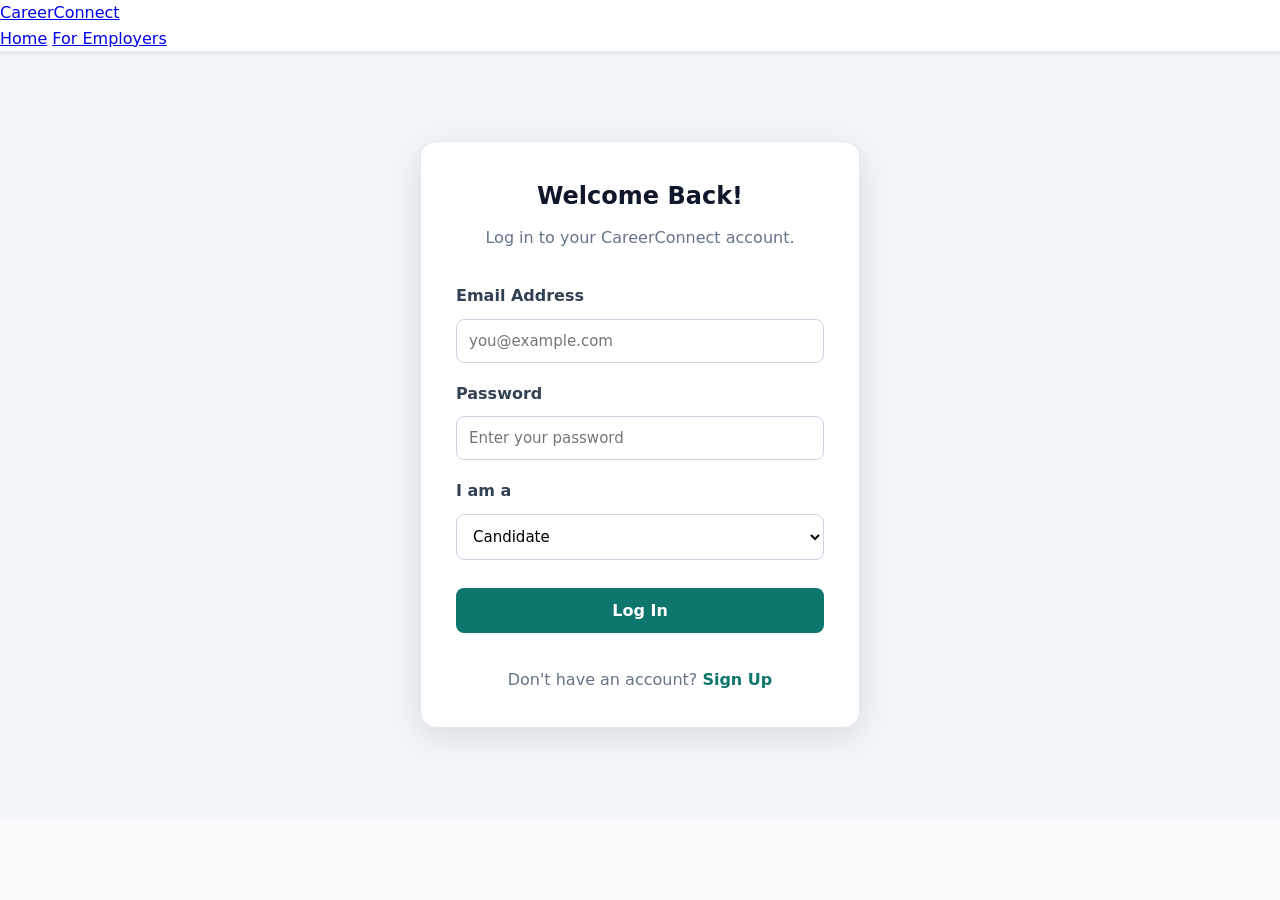
<file: candidate.html>
```html
<!DOCTYPE html>
<html lang="en">
<head>
    <meta charset="UTF-8">
    <meta name="viewport" content="width=device-width, initial-scale=1.0">
    <title>Candidate Dashboard | CareerConnect</title>
    <link rel="stylesheet" href="style.css">
    <script src="auth-guard.js"></script>
    <script>
     if (!requireCareerConnectLogin("candidate")) {
        document.documentElement.style.display = "none";
     }
    </script>
    <script src="candidate.js" defer></script>
</head>
<body>

    <nav class="navbar">
        <a href="index.html" class="logo">CareerConnect</a>
        <div>
            <a href="index.html">Home</a>
            <a href="employer.html">For Employers</a>
        </div>
    </nav>

    <main class="dashboard-container">
        <h1>Candidate Dashboard</h1>
        <p>Welcome! Track your job applications below.</p>

        <section class="dashboard-card">
            <h2>My Applications</h2>
            <p id="application-count">Loading applications...</p>

            <div id="application-list"></div>
        </section>

        <p>
            <a href="index.html">← Browse More Jobs</a>
        </p>
    </main>

    <footer>
        <p>&copy; 2026 CareerConnect. All rights reserved.</p>
    </footer>

</body>
</html>
</file>
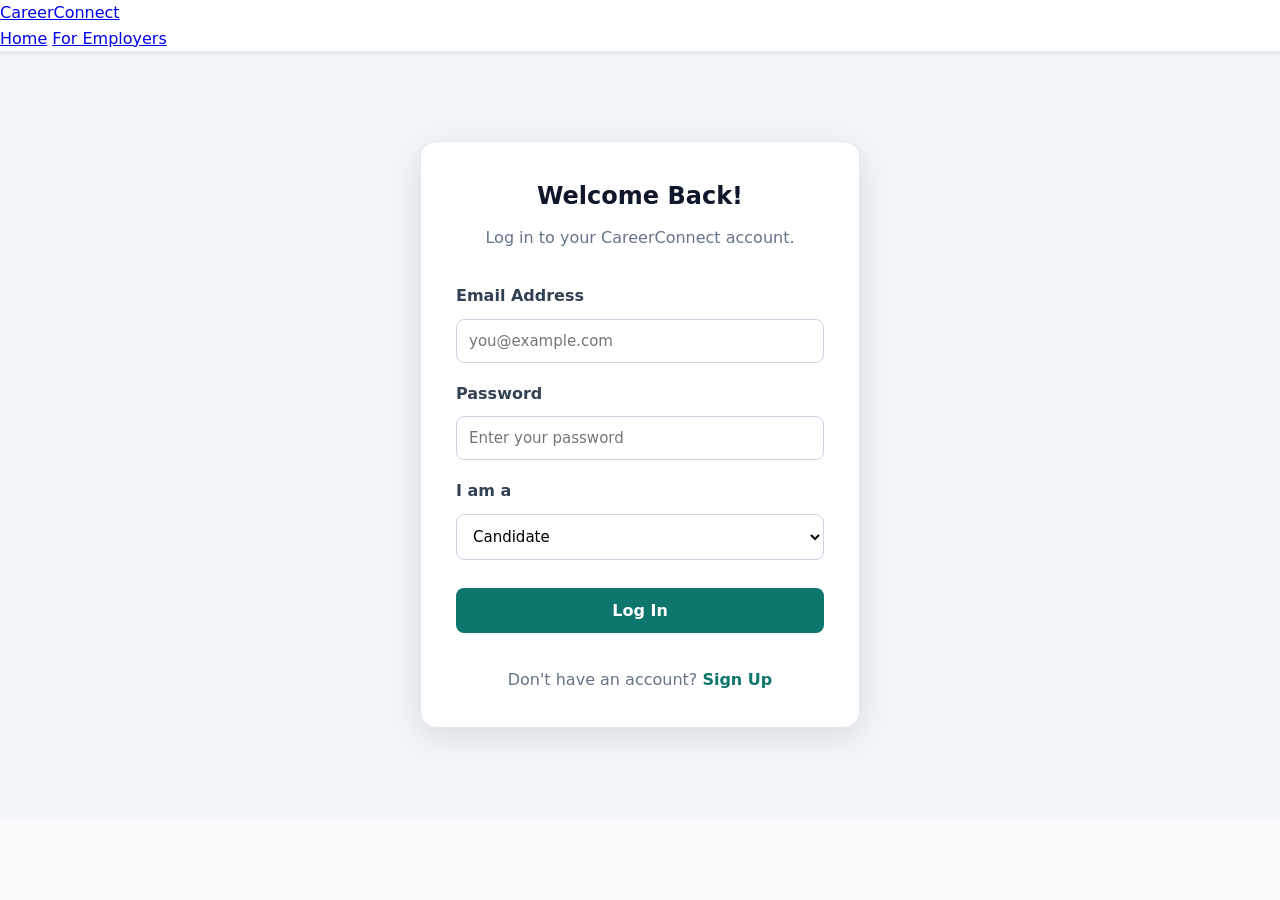
<file: employer.html>
<!DOCTYPE html>
<html lang="en">
<head>
    <meta charset="UTF-8">
    <meta name="viewport" content="width=device-width, initial-scale=1.0">
    <title>Employer Dashboard | CareerConnect</title>
    <link rel="stylesheet" href="style.css">
    <script src="auth-guard.js"></script>
    <script>
      if (!requireCareerConnectLogin("employer")) {
        document.documentElement.style.display = "none";
      }
 </script>
    <script src="employer.js" defer></script>
</head>
<body>
    <header class="navbar">
        <h2>CareerConnect</h2>
        <nav>
            <a href="index.html">Home</a>
            <a href="index.html#jobs">Find Jobs</a>
            <a href="employer.html">Employer Dashboard</a>
        </nav>
    </header>

    <main class="dashboard-container">
        <h1>Employer Dashboard</h1>
        <p>Create a job listing and make it visible on CareerConnect.</p>

        <section class="dashboard-card">
            <h2>Post a New Job</h2>

            <form id="job-form" class="job-form">
                <label for="title">Job title</label>
                <input id="title" name="title" type="text"
                       placeholder="e.g. Web Developer Intern"
                       required maxlength="100">

                <label for="company">Company name</label>
                <input id="company" name="company" type="text"
                       placeholder="e.g. BrightTech"
                       required maxlength="100">

                <label for="location">Location</label>
                <input id="location" name="location" type="text"
                       placeholder="e.g. Pune or Remote"
                       required maxlength="100">

                <label for="type">Job type</label>
                <select id="type" name="type" required>
                    <option value="">Select job type</option>
                    <option value="Full-time">Full-time</option>
                    <option value="Part-time">Part-time</option>
                    <option value="Internship">Internship</option>
                    <option value="Remote">Remote</option>
                </select>

                <label for="description">Job description</label>
                <textarea id="description" name="description"
                          rows="5" required maxlength="3000"
                          placeholder="Describe the role and responsibilities"></textarea>

                <button type="submit">Publish Job</button>
                <p id="form-message" role="status"></p>
            </form>
        </section>

        <section class="dashboard-card">
            <h2>Jobs You Posted</h2>
            <div id="posted-jobs"></div>
        </section>
    </main>

    <footer>
        <p>&copy; 2026 CareerConnect | CodSoft Project</p>
    </footer>
</body>
</html>
</file>
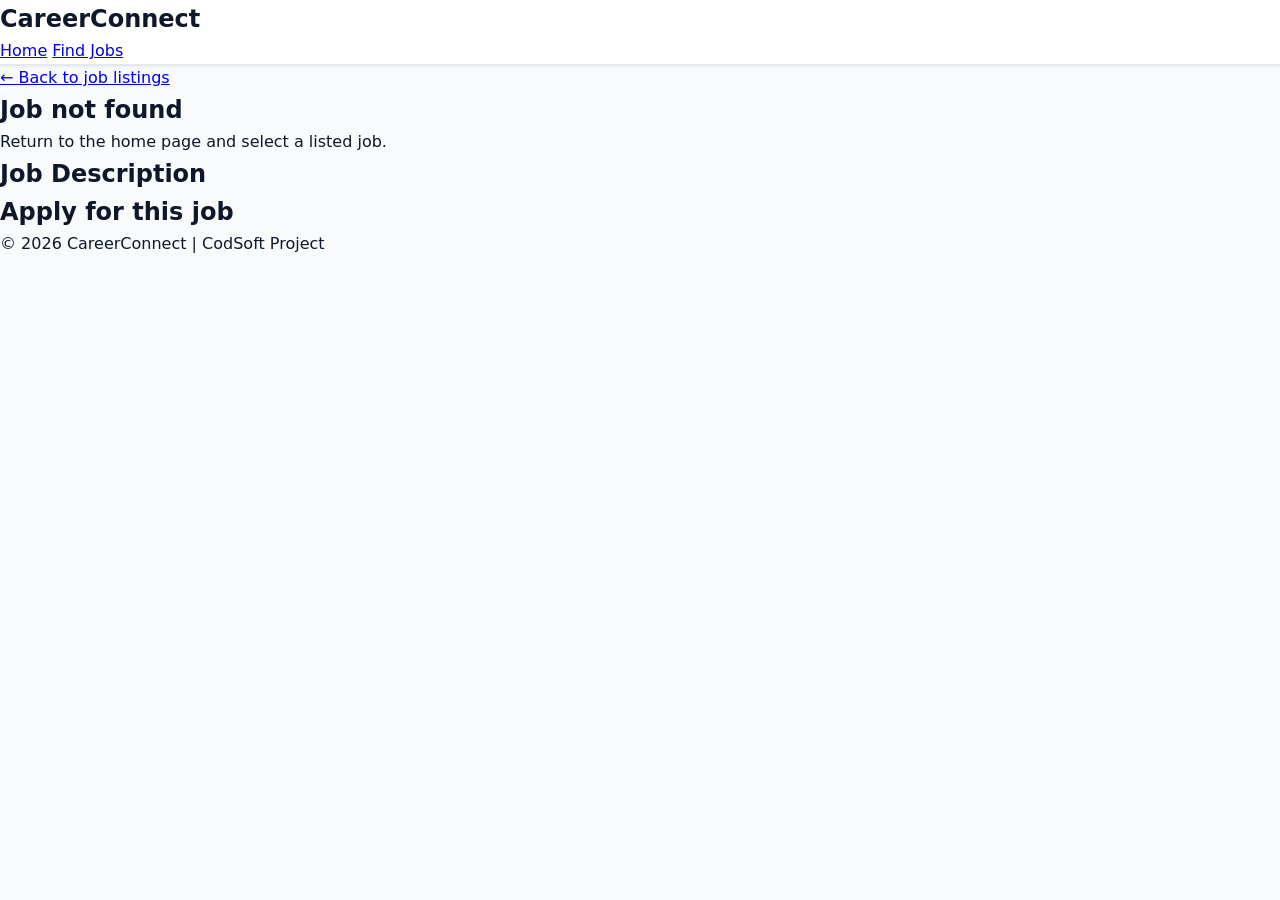
<file: job-details.html>
<!DOCTYPE html>
<html lang="en">
<head>
    <meta charset="UTF-8">
    <meta name="viewport" content="width=device-width, initial-scale=1.0">
    <title>Job Details | CareerConnect</title>
    <link rel="stylesheet" href="style.css">
    <script src="job-details.js" defer></script>
</head>
<body>
    <header class="navbar">
        <h2>CareerConnect</h2>
        <nav>
            <a href="index.html">Home</a>
            <a href="index.html#jobs">Find Jobs</a>
        </nav>
    </header>

    <main class="details-container">
        <a href="index.html#jobs">← Back to job listings</a>

        <section id="job-details" class="job-details">
            <h1 id="job-title">Loading job...</h1>
            <p id="job-company"></p>
            <p id="job-location"></p>
            <p id="job-type"></p>

            <h2>Job Description</h2>
            <p id="job-description"></p>

            <h2>Apply for this job</h2>
            <form id="application-form" class="application-form">
                <label for="candidate-name">Full name</label>
                <input id="candidate-name" name="name" type="text"
                       required maxlength="100">

                <label for="candidate-email">Email address</label>
                <input id="candidate-email" name="email" type="email"
                       required>

                <label for="candidate-resume">Resume (PDF, DOC or DOCX)</label>
                <input id="candidate-resume" name="resume" type="file"
                       accept=".pdf,.doc,.docx" required>

                <button type="submit">Submit Application</button>
                <p id="application-message" role="status"></p>
            </form>
        </section>
    </main>

    <footer>
        <p>&copy; 2026 CareerConnect | CodSoft Project</p>
    </footer>
</body>
</html>
</file>
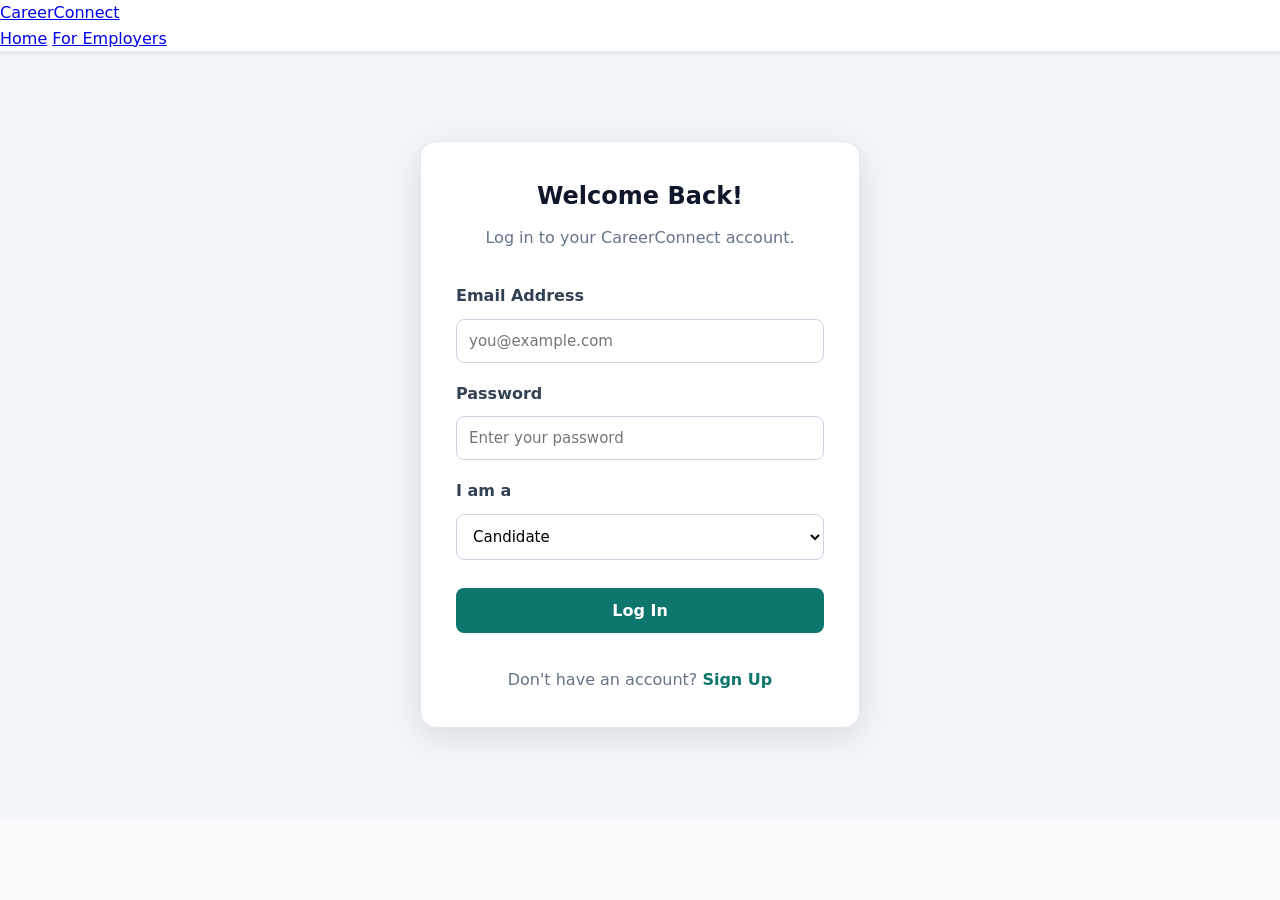
<file: login.html>
<!DOCTYPE html>
<html lang="en">
<head>
    <meta charset="UTF-8">
    <meta name="viewport" content="width=device-width, initial-scale=1.0">
    <title>Login | CareerConnect</title>
    <link rel="stylesheet" href="style.css">
    <link rel="stylesheet" href="auth.css">
    <script src="login.js" defer></script>
</head>
<body>
    <nav class="navbar">
        <a href="index.html" class="logo">CareerConnect</a>
        <div>
            <a href="index.html">Home</a>
            <a href="employer.html">For Employers</a>
        </div>
    </nav>

    <main class="auth-container">
        <section class="auth-card">
            <h1>Welcome Back!</h1>
            <p>Log in to your CareerConnect account.</p>

            <form id="login-form">
                <label for="login-email">Email Address</label>
                <input type="email" id="login-email" required
                       placeholder="you@example.com">

                <label for="login-password">Password</label>
                <input type="password" id="login-password" required
                       placeholder="Enter your password">

                <label for="login-role">I am a</label>
                <select id="login-role" required>
                    <option value="candidate">Candidate</option>
                    <option value="employer">Employer</option>
                </select>

                <button type="submit" class="auth-button">Log In</button>
                <p id="login-message" role="status"></p>
            </form>

            <p class="auth-switch">
                Don't have an account?
                <a href="signup.html">Sign Up</a>
            </p>
        </section>
    </main>
</body>
</html>
</file>
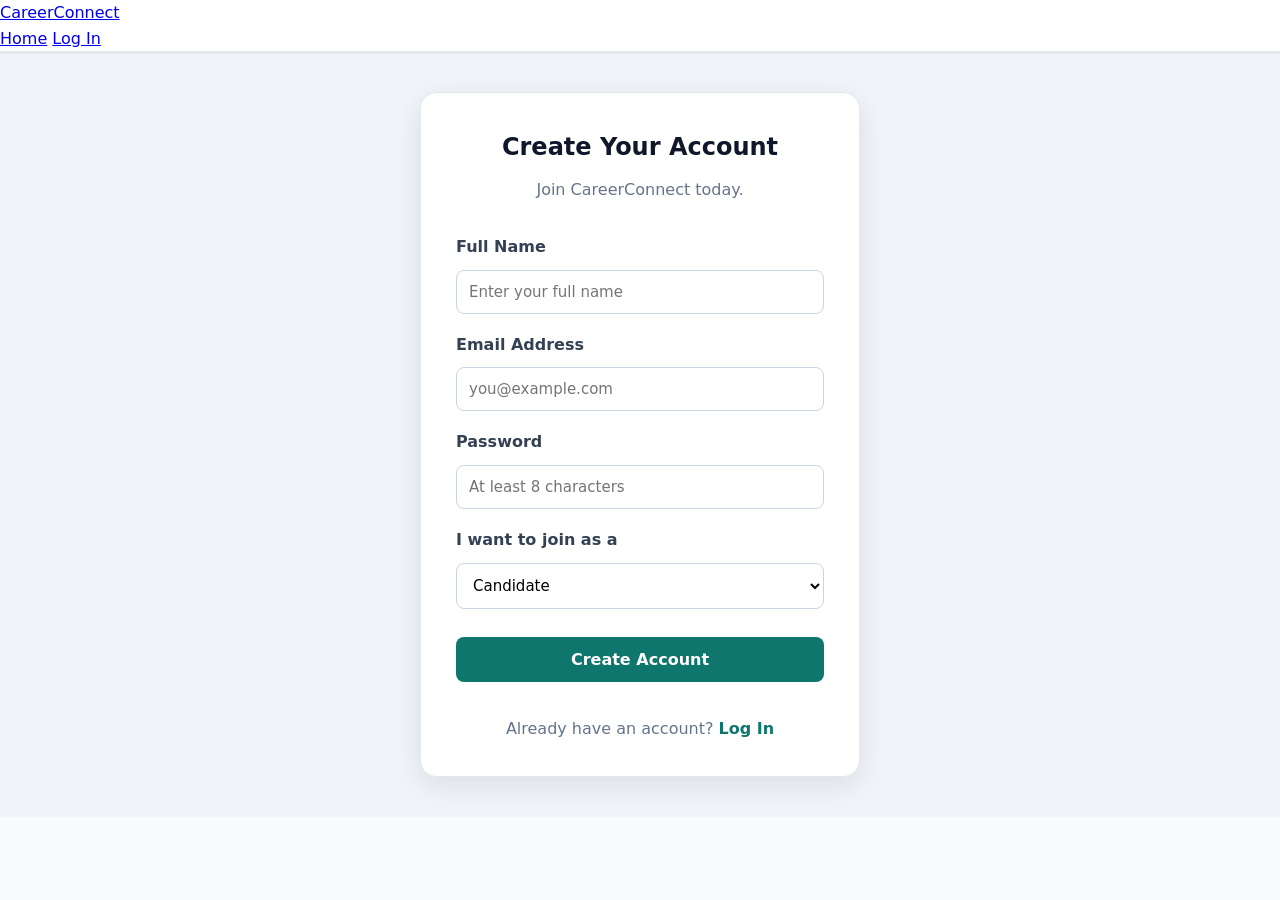
<file: signup.html>
<!DOCTYPE html>
<html lang="en">
<head>
    <meta charset="UTF-8">
    <meta name="viewport" content="width=device-width, initial-scale=1.0">
    <title>Sign Up | CareerConnect</title>
    <link rel="stylesheet" href="style.css">
    <link rel="stylesheet" href="auth.css">
    <script src="signup.js" defer></script>
</head>
<body>
    <nav class="navbar">
        <a href="index.html" class="logo">CareerConnect</a>
        <div>
            <a href="index.html">Home</a>
            <a href="login.html">Log In</a>
        </div>
    </nav>

    <main class="auth-container">
        <section class="auth-card">
            <h1>Create Your Account</h1>
            <p>Join CareerConnect today.</p>

            <form id="signup-form">
                <label for="signup-name">Full Name</label>
                <input type="text" id="signup-name"
                       placeholder="Enter your full name" required>

                <label for="signup-email">Email Address</label>
                <input type="email" id="signup-email"
                       placeholder="you@example.com" required>

                <label for="signup-password">Password</label>
                <input type="password" id="signup-password"
                       minlength="8" placeholder="At least 8 characters"
                       required>

                <label for="signup-role">I want to join as a</label>
                <select id="signup-role" required>
                    <option value="candidate">Candidate</option>
                    <option value="employer">Employer</option>
                </select>

                <button type="submit" class="auth-button">
                    Create Account
                </button>
                <p id="signup-message" role="status"></p>
            </form>

            <p class="auth-switch">
                Already have an account?
                <a href="login.html">Log In</a>
            </p>
        </section>
    </main>
</body>
</html>
</file>
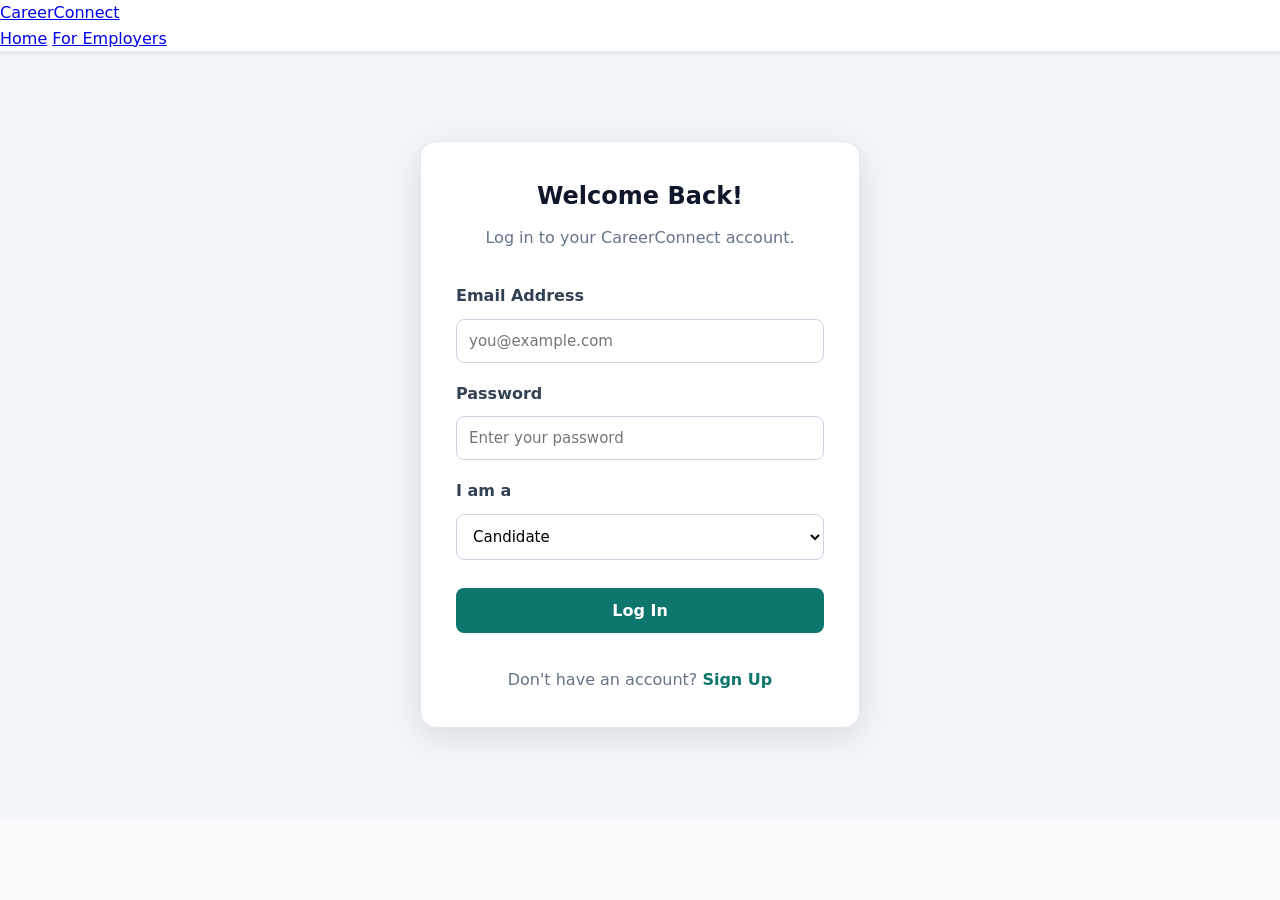
<file: job-board/candidate.html>
```html
<!DOCTYPE html>
<html lang="en">
<head>
    <meta charset="UTF-8">
    <meta name="viewport" content="width=device-width, initial-scale=1.0">
    <title>Candidate Dashboard | CareerConnect</title>
    <link rel="stylesheet" href="style.css">
    <script src="auth-guard.js"></script>
    <script>
     if (!requireCareerConnectLogin("candidate")) {
        document.documentElement.style.display = "none";
     }
    </script>
    <script src="candidate.js" defer></script>
</head>
<body>

    <nav class="navbar">
        <a href="index.html" class="logo">CareerConnect</a>
        <div>
            <a href="index.html">Home</a>
            <a href="employer.html">For Employers</a>
        </div>
    </nav>

    <main class="dashboard-container">
        <h1>Candidate Dashboard</h1>
        <p>Welcome! Track your job applications below.</p>

        <section class="dashboard-card">
            <h2>My Applications</h2>
            <p id="application-count">Loading applications...</p>

            <div id="application-list"></div>
        </section>

        <p>
            <a href="index.html">← Browse More Jobs</a>
        </p>
    </main>

    <footer>
        <p>&copy; 2026 CareerConnect. All rights reserved.</p>
    </footer>

</body>
</html>
</file>
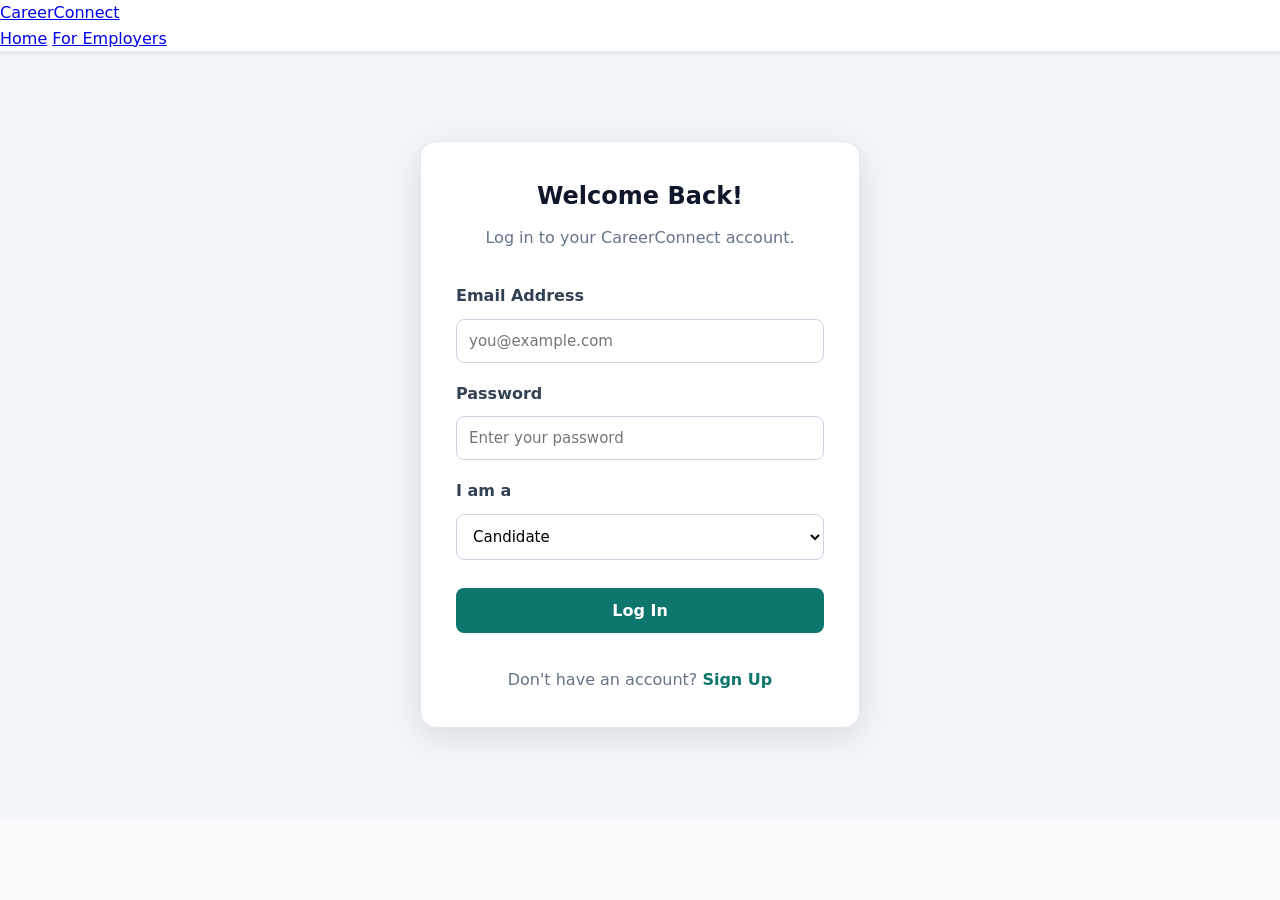
<file: job-board/employer.html>
<!DOCTYPE html>
<html lang="en">
<head>
    <meta charset="UTF-8">
    <meta name="viewport" content="width=device-width, initial-scale=1.0">
    <title>Employer Dashboard | CareerConnect</title>
    <link rel="stylesheet" href="style.css">
    <script src="auth-guard.js"></script>
    <script>
      if (!requireCareerConnectLogin("employer")) {
        document.documentElement.style.display = "none";
      }
 </script>
    <script src="employer.js" defer></script>
</head>
<body>
    <header class="navbar">
        <h2>CareerConnect</h2>
        <nav>
            <a href="index.html">Home</a>
            <a href="index.html#jobs">Find Jobs</a>
            <a href="employer.html">Employer Dashboard</a>
        </nav>
    </header>

    <main class="dashboard-container">
        <h1>Employer Dashboard</h1>
        <p>Create a job listing and make it visible on CareerConnect.</p>

        <section class="dashboard-card">
            <h2>Post a New Job</h2>

            <form id="job-form" class="job-form">
                <label for="title">Job title</label>
                <input id="title" name="title" type="text"
                       placeholder="e.g. Web Developer Intern"
                       required maxlength="100">

                <label for="company">Company name</label>
                <input id="company" name="company" type="text"
                       placeholder="e.g. BrightTech"
                       required maxlength="100">

                <label for="location">Location</label>
                <input id="location" name="location" type="text"
                       placeholder="e.g. Pune or Remote"
                       required maxlength="100">

                <label for="type">Job type</label>
                <select id="type" name="type" required>
                    <option value="">Select job type</option>
                    <option value="Full-time">Full-time</option>
                    <option value="Part-time">Part-time</option>
                    <option value="Internship">Internship</option>
                    <option value="Remote">Remote</option>
                </select>

                <label for="description">Job description</label>
                <textarea id="description" name="description"
                          rows="5" required maxlength="3000"
                          placeholder="Describe the role and responsibilities"></textarea>

                <button type="submit">Publish Job</button>
                <p id="form-message" role="status"></p>
            </form>
        </section>

        <section class="dashboard-card">
            <h2>Jobs You Posted</h2>
            <div id="posted-jobs"></div>
        </section>
    </main>

    <footer>
        <p>&copy; 2026 CareerConnect | CodSoft Project</p>
    </footer>
</body>
</html>
</file>
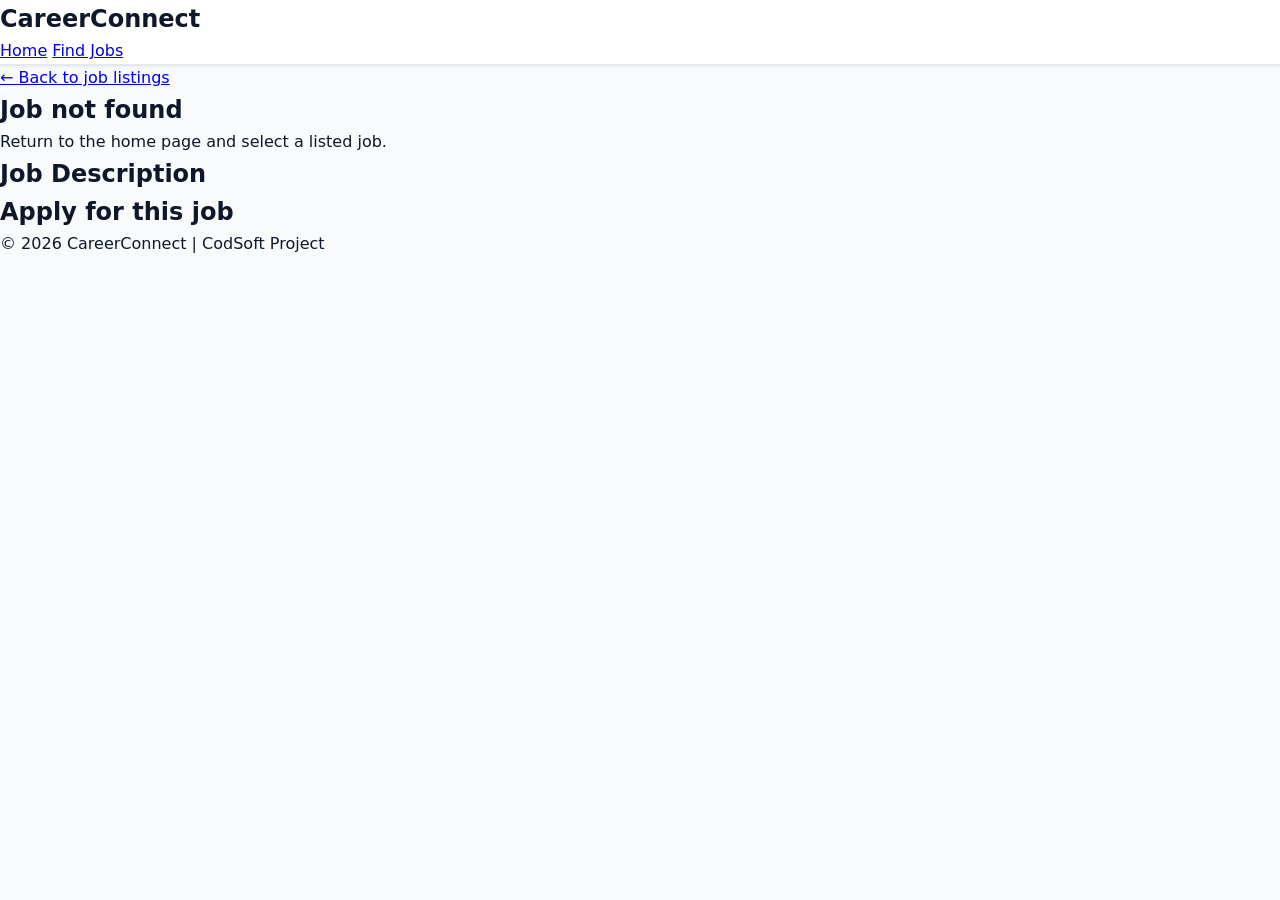
<file: job-board/job-details.html>
<!DOCTYPE html>
<html lang="en">
<head>
    <meta charset="UTF-8">
    <meta name="viewport" content="width=device-width, initial-scale=1.0">
    <title>Job Details | CareerConnect</title>
    <link rel="stylesheet" href="style.css">
    <script src="job-details.js" defer></script>
</head>
<body>
    <header class="navbar">
        <h2>CareerConnect</h2>
        <nav>
            <a href="index.html">Home</a>
            <a href="index.html#jobs">Find Jobs</a>
        </nav>
    </header>

    <main class="details-container">
        <a href="index.html#jobs">← Back to job listings</a>

        <section id="job-details" class="job-details">
            <h1 id="job-title">Loading job...</h1>
            <p id="job-company"></p>
            <p id="job-location"></p>
            <p id="job-type"></p>

            <h2>Job Description</h2>
            <p id="job-description"></p>

            <h2>Apply for this job</h2>
            <form id="application-form" class="application-form">
                <label for="candidate-name">Full name</label>
                <input id="candidate-name" name="name" type="text"
                       required maxlength="100">

                <label for="candidate-email">Email address</label>
                <input id="candidate-email" name="email" type="email"
                       required>

                <label for="candidate-resume">Resume (PDF, DOC or DOCX)</label>
                <input id="candidate-resume" name="resume" type="file"
                       accept=".pdf,.doc,.docx" required>

                <button type="submit">Submit Application</button>
                <p id="application-message" role="status"></p>
            </form>
        </section>
    </main>

    <footer>
        <p>&copy; 2026 CareerConnect | CodSoft Project</p>
    </footer>
</body>
</html>
</file>
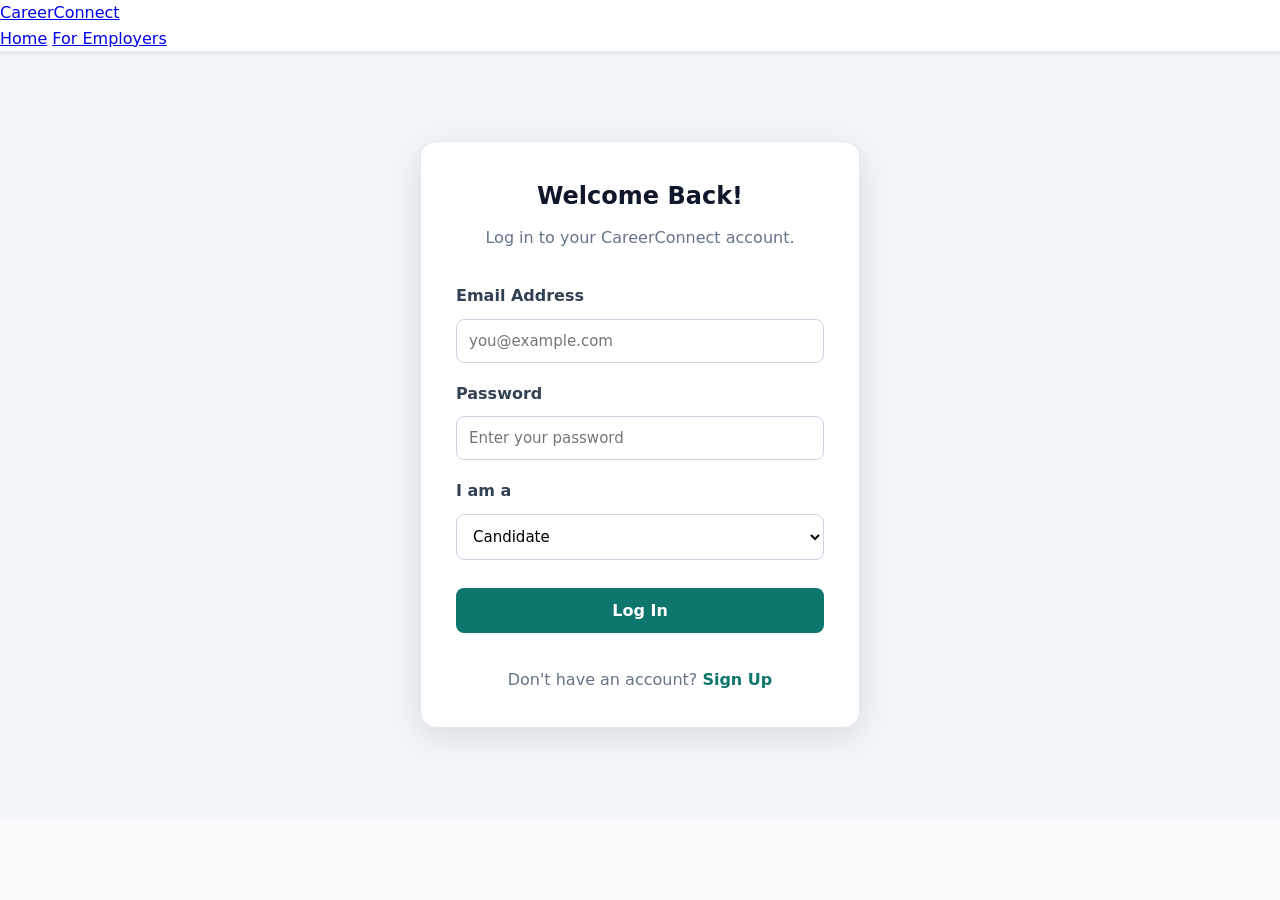
<file: job-board/login.html>
<!DOCTYPE html>
<html lang="en">
<head>
    <meta charset="UTF-8">
    <meta name="viewport" content="width=device-width, initial-scale=1.0">
    <title>Login | CareerConnect</title>
    <link rel="stylesheet" href="style.css">
    <link rel="stylesheet" href="auth.css">
    <script src="login.js" defer></script>
</head>
<body>
    <nav class="navbar">
        <a href="index.html" class="logo">CareerConnect</a>
        <div>
            <a href="index.html">Home</a>
            <a href="employer.html">For Employers</a>
        </div>
    </nav>

    <main class="auth-container">
        <section class="auth-card">
            <h1>Welcome Back!</h1>
            <p>Log in to your CareerConnect account.</p>

            <form id="login-form">
                <label for="login-email">Email Address</label>
                <input type="email" id="login-email" required
                       placeholder="you@example.com">

                <label for="login-password">Password</label>
                <input type="password" id="login-password" required
                       placeholder="Enter your password">

                <label for="login-role">I am a</label>
                <select id="login-role" required>
                    <option value="candidate">Candidate</option>
                    <option value="employer">Employer</option>
                </select>

                <button type="submit" class="auth-button">Log In</button>
                <p id="login-message" role="status"></p>
            </form>

            <p class="auth-switch">
                Don't have an account?
                <a href="signup.html">Sign Up</a>
            </p>
        </section>
    </main>
</body>
</html>
</file>
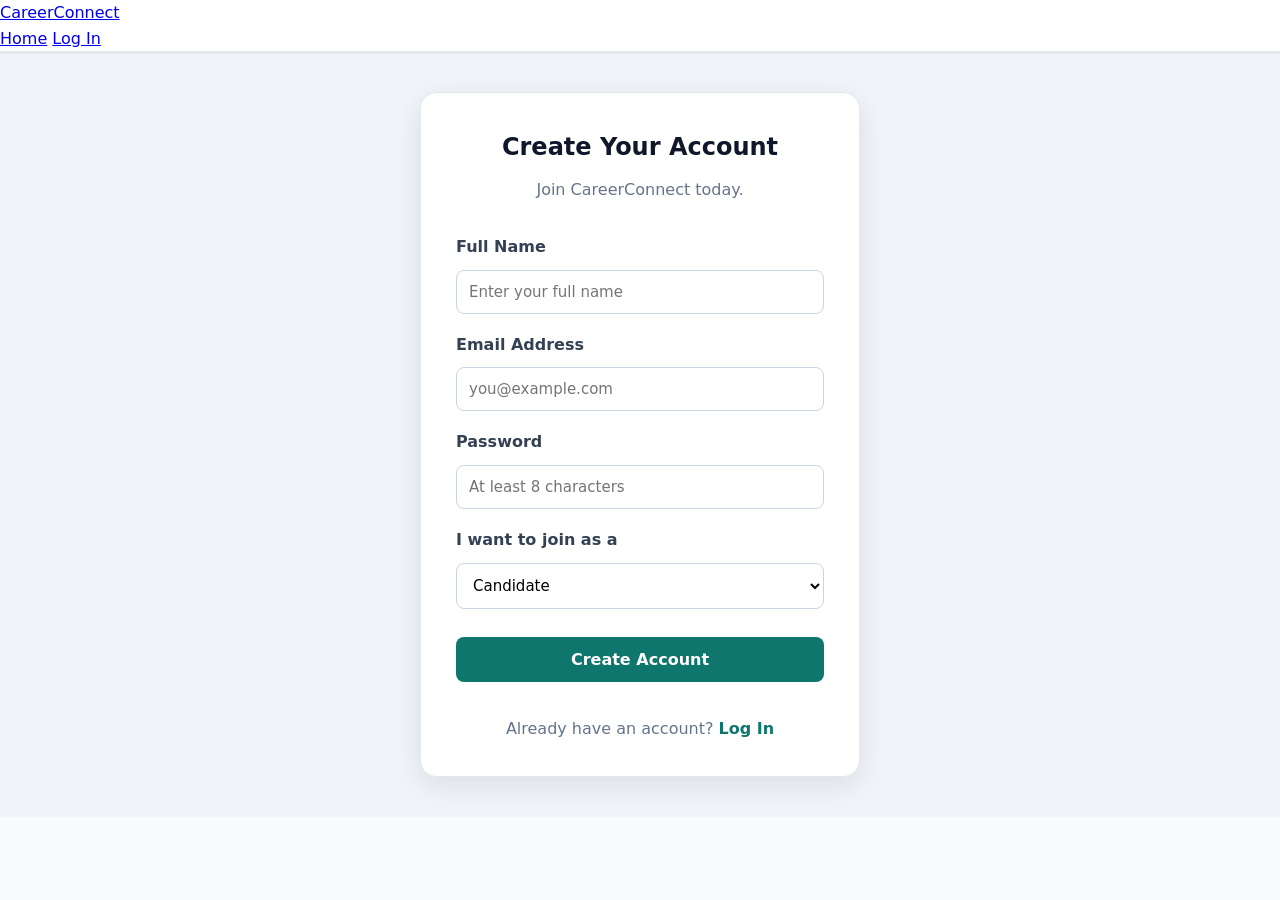
<file: job-board/signup.html>
<!DOCTYPE html>
<html lang="en">
<head>
    <meta charset="UTF-8">
    <meta name="viewport" content="width=device-width, initial-scale=1.0">
    <title>Sign Up | CareerConnect</title>
    <link rel="stylesheet" href="style.css">
    <link rel="stylesheet" href="auth.css">
    <script src="signup.js" defer></script>
</head>
<body>
    <nav class="navbar">
        <a href="index.html" class="logo">CareerConnect</a>
        <div>
            <a href="index.html">Home</a>
            <a href="login.html">Log In</a>
        </div>
    </nav>

    <main class="auth-container">
        <section class="auth-card">
            <h1>Create Your Account</h1>
            <p>Join CareerConnect today.</p>

            <form id="signup-form">
                <label for="signup-name">Full Name</label>
                <input type="text" id="signup-name"
                       placeholder="Enter your full name" required>

                <label for="signup-email">Email Address</label>
                <input type="email" id="signup-email"
                       placeholder="you@example.com" required>

                <label for="signup-password">Password</label>
                <input type="password" id="signup-password"
                       minlength="8" placeholder="At least 8 characters"
                       required>

                <label for="signup-role">I want to join as a</label>
                <select id="signup-role" required>
                    <option value="candidate">Candidate</option>
                    <option value="employer">Employer</option>
                </select>

                <button type="submit" class="auth-button">
                    Create Account
                </button>
                <p id="signup-message" role="status"></p>
            </form>

            <p class="auth-switch">
                Already have an account?
                <a href="login.html">Log In</a>
            </p>
        </section>
    </main>
</body>
</html>
</file>
<file: style.css>
:root {
  --primary-color: #4f46e5;
  --primary-hover: #4338ca;
  --secondary-color: #0284c7;
  --accent-color: #10b981;
  --accent-hover: #059669;
  --danger-color: #ef4444;
  --danger-hover: #dc2626;
  --warning-color: #f59e0b;
  --bg-color: #f8fafc;
  --card-bg: #ffffff;
  --text-main: #0f172a;
  --text-muted: #64748b;
  --border-color: #e2e8f0;
  --radius: 10px;
  --shadow-sm: 0 1px 3px rgba(0,0,0,0.1);
  --shadow-md: 0 4px 6px -1px rgba(0,0,0,0.1);
  --shadow-lg: 0 10px 15px -3px rgba(0,0,0,0.1);
}

* { box-sizing: border-box; margin: 0; padding: 0; font-family: 'Segoe UI', system-ui, sans-serif; }
body { background-color: var(--bg-color); color: var(--text-main); line-height: 1.6; display: flex; flex-direction: column; min-height: 100vh; }
.main-container { flex: 1; }

.container { max-width: 1200px; margin: 0 auto; padding: 0 20px; }
.grid-2 { display: grid; grid-template-columns: repeat(auto-fit, minmax(320px, 1fr)); gap: 24px; }
.grid-4 { display: grid; grid-template-columns: repeat(auto-fit, minmax(220px, 1fr)); gap: 20px; }
.hidden { display: none !important; }
.mb-10 { margin-bottom: 10px; }
.mb-15 { margin-bottom: 15px; }
.mb-20 { margin-bottom: 20px; }
.mb-30 { margin-bottom: 30px; }
.mt-15 { margin-top: 15px; }
.p-20 { padding: 20px; }
.p-30 { padding: 30px; }

/* Buttons */
.btn { display: inline-block; padding: 10px 20px; border-radius: var(--radius); font-weight: 600; text-decoration: none; cursor: pointer; border: none; transition: background-color 0.2s; text-align: center; }
.btn-primary { background-color: var(--primary-color); color: #fff; }
.btn-primary:hover { background-color: var(--primary-hover); }
.btn-secondary { background-color: var(--secondary-color); color: #fff; }
.btn-accent { background-color: var(--accent-color); color: #fff; }
.btn-accent:hover { background-color: var(--accent-hover); }
.btn-outline { background-color: transparent; border: 2px solid var(--primary-color); color: var(--primary-color); }
.btn-outline:hover { background-color: var(--primary-color); color: #fff; }
.btn-danger { background-color: var(--danger-color); color: #fff; }
.btn-danger:hover { background-color: var(--danger-hover); }
.btn-block { width: 100%; display: block; }

/* Navigation */
.navbar { background-color: var(--card-bg); border-bottom: 1px solid var(--border-color); position: sticky; top: 0; z-index: 1000; box-shadow: var(--shadow-sm); }
.nav-container { max-width: 1200px; margin: 0 auto; padding: 15px 20px; display: flex; justify-content: space-between; align-items: center; }
.brand-logo { font-size: 1.5rem; font-weight: 800; color: var(--text-main); text-decoration: none; cursor: pointer; }
.logo-highlight { color: var(--primary-color); }
.nav-links { display: flex; align-items: center; gap: 20px; }
.nav-link { text-decoration: none; color: var(--text-muted); font-weight: 500; transition: color 0.2s; cursor: pointer; }
.nav-link:hover, .nav-link.active { color: var(--primary-color); }
.auth-nav-container { display: flex; align-items: center; gap: 10px; }
.mobile-nav-toggle { display: none; background: none; border: none; font-size: 1.8rem; cursor: pointer; }

/* Hero Section */
.hero-section { background: linear-gradient(135deg, #eef2ff 0%, #e0e7ff 100%); padding: 80px 20px; text-align: center; }
.hero-container { max-width: 850px; margin: 0 auto; }
.hero-title { font-size: 2.8rem; line-height: 1.2; margin-bottom: 16px; color: var(--text-main); }
.hero-title .highlight { color: var(--primary-color); }
.hero-subtitle { font-size: 1.15rem; color: var(--text-muted); margin-bottom: 32px; }

/* Search Box */
.search-box { background: var(--card-bg); padding: 12px; border-radius: var(--radius); box-shadow: var(--shadow-lg); display: flex; flex-wrap: wrap; gap: 10px; }
.search-input-group, .filter-input-group { flex: 1; min-width: 200px; display: flex; align-items: center; background: #f1f5f9; border-radius: 6px; padding: 0 12px; }
.search-input-group input, .filter-input-group select { width: 100%; padding: 12px 8px; border: none; background: transparent; outline: none; font-size: 0.95rem; }

/* Metrics & Cards */
.metrics-section { padding: 40px 0; margin-top: -30px; position: relative; z-index: 10; }
.metric-card { background: var(--card-bg); padding: 20px; border-radius: var(--radius); border: 1px solid var(--border-color); box-shadow: var(--shadow-md); display: flex; align-items: center; gap: 16px; }
.metric-icon { font-size: 2rem; background: #eef2ff; padding: 12px; border-radius: 50%; }
.metric-data h3 { font-size: 1.5rem; color: var(--primary-color); }
.metric-data p { font-size: 0.85rem; color: var(--text-muted); }

.card { background: var(--card-bg); border: 1px solid var(--border-color); border-radius: var(--radius); box-shadow: var(--shadow-sm); }
.section-padding { padding: 60px 0; }
.section-header { text-align: center; margin-bottom: 40px; }
.section-header h2 { font-size: 2rem; margin-bottom: 8px; }

/* Jobs Grid */
.jobs-grid { display: grid; grid-template-columns: repeat(auto-fill, minmax(320px, 1fr)); gap: 24px; }
.job-card { background: var(--card-bg); border: 1px solid var(--border-color); border-radius: var(--radius); padding: 24px; box-shadow: var(--shadow-sm); display: flex; flex-direction: column; justify-content: space-between; transition: transform 0.2s; }
.job-card:hover { transform: translateY(-3px); box-shadow: var(--shadow-md); }
.job-card-header { display: flex; justify-content: space-between; align-items: flex-start; margin-bottom: 8px; }
.job-title { font-size: 1.2rem; color: var(--text-main); font-weight: 700; cursor: pointer; text-decoration: none; }
.job-title:hover { color: var(--primary-color); }
.job-badge { background: #e0e7ff; color: var(--primary-color); font-size: 0.75rem; font-weight: 700; padding: 4px 8px; border-radius: 12px; }
.job-company { color: var(--secondary-color); font-weight: 600; margin-bottom: 8px; }
.job-details-meta { font-size: 0.88rem; color: var(--text-muted); margin-bottom: 12px; display: flex; gap: 12px; }
.job-desc { font-size: 0.9rem; color: var(--text-muted); margin-bottom: 20px; display: -webkit-box; -webkit-line-clamp: 3; -webkit-box-orient: vertical; overflow: hidden; }

/* Auth Views */
.auth-wrapper { display: flex; justify-content: center; align-items: center; padding: 60px 20px; }
.auth-card { background: var(--card-bg); width: 100%; max-width: 420px; padding: 30px; border-radius: var(--radius); box-shadow: var(--shadow-lg); border: 1px solid var(--border-color); }
.auth-tabs { display: flex; margin-bottom: 24px; border-bottom: 1px solid var(--border-color); }
.auth-tab { flex: 1; padding: 12px; background: none; border: none; font-weight: 600; color: var(--text-muted); cursor: pointer; }
.auth-tab.active { color: var(--primary-color); border-bottom: 2px solid var(--primary-color); }
.auth-form h2 { margin-bottom: 8px; }
.auth-form p { color: var(--text-muted); margin-bottom: 20px; font-size: 0.9rem; }
.form-group { margin-bottom: 16px; }
.form-group label { display: block; font-size: 0.85rem; font-weight: 600; margin-bottom: 6px; }
.form-group input, .form-group select, .form-group textarea { width: 100%; padding: 10px 12px; border: 1px solid var(--border-color); border-radius: 6px; outline: none; font-size: 0.95rem; }
.form-group input:focus, .form-group select:focus, .form-group textarea:focus { border-color: var(--primary-color); }

/* Tables & Dashboards */
.dashboard-container { padding: 40px 0; }
.dashboard-header { display: flex; justify-content: space-between; align-items: center; margin-bottom: 30px; }
.table-responsive { overflow-x: auto; }
.data-table { width: 100%; border-collapse: collapse; text-align: left; font-size: 0.9rem; }
.data-table th, .data-table td { padding: 12px 16px; border-bottom: 1px solid var(--border-color); }
.data-table th { background: #f8fafc; font-weight: 600; color: var(--text-muted); }
.status-badge { padding: 4px 10px; border-radius: 12px; font-size: 0.75rem; font-weight: 700; }
.status-Pending { background: #fef3c7; color: #b45309; }
.status-Accepted { background: #d1fae5; color: #047857; }
.status-Rejected { background: #fee2e2; color: #b91c1c; }

.chart-box { position: relative; height: 260px; display: flex; justify-content: center; align-items: center; }
.candidate-jobs-scroll { max-height: 320px; overflow-y: auto; display: flex; flex-direction: column; gap: 12px; }

/* Modal */
.modal-overlay { position: fixed; top: 0; left: 0; width: 100%; height: 100%; background: rgba(0,0,0,0.5); display: flex; justify-content: center; align-items: center; z-index: 2000; padding: 20px; }
.modal-card { background: var(--card-bg); width: 100%; max-width: 600px; padding: 30px; border-radius: var(--radius); box-shadow: var(--shadow-lg); max-height: 90vh; overflow-y: auto; }
.modal-actions { display: flex; justify-content: flex-end; gap: 10px; margin-top: 20px; }

/* Footer */
.footer { background: #0f172a; color: #f8fafc; padding: 50px 0 0 0; margin-top: auto; }
.footer-content { display: grid; grid-template-columns: repeat(auto-fit, minmax(220px, 1fr)); gap: 40px; padding-bottom: 40px; }
.footer-brand p { color: #94a3b8; margin-top: 12px; font-size: 0.9rem; }
.footer-links h4 { margin-bottom: 16px; }
.footer-links ul { list-style: none; }
.footer-links li { margin-bottom: 8px; }
.footer-links a { color: #94a3b8; text-decoration: none; font-size: 0.9rem; transition: color 0.2s; }
.footer-links a:hover { color: #fff; }
.footer-bottom { border-top: 1px solid #334155; padding: 20px 0; text-align: center; font-size: 0.85rem; color: #94a3b8; }

@media(max-width: 768px) {
  .mobile-nav-toggle { display: block; }
  .nav-links { display: none; flex-direction: column; width: 100%; position: absolute; top: 60px; left: 0; background: var(--card-bg); padding: 20px; border-bottom: 1px solid var(--border-color); }
  .nav-links.active { display: flex; }
  .hero-title { font-size: 2rem; }
  .search-box { flex-direction: column; }
}
</file>
<file: auth.css>
/* Authentication pages: Login and Sign Up */

.auth-container {
    min-height: 85vh;
    display: flex;
    align-items: center;
    justify-content: center;
    padding: 40px 20px;
    background: #f1f5f9;
}

.auth-card {
    width: 100%;
    max-width: 440px;
    padding: 35px;
    background: #ffffff;
    border-radius: 16px;
    box-shadow: 0 8px 30px rgba(15, 23, 42, 0.10);
}

.auth-card h1 {
    margin-bottom: 10px;
    color: #0f172a;
    text-align: center;
}

.auth-card > p {
    margin-bottom: 24px;
    color: #64748b;
    text-align: center;
}

.auth-card form {
    display: flex;
    flex-direction: column;
    gap: 10px;
}

.auth-card label {
    margin-top: 8px;
    color: #334155;
    font-weight: 600;
}

.auth-card input,
.auth-card select {
    width: 100%;
    padding: 12px;
    border: 1px solid #cbd5e1;
    border-radius: 8px;
    background: #fff;
    font-size: 15px;
}

.auth-card input:focus,
.auth-card select:focus {
    outline: 2px solid #0f766e;
    border-color: #0f766e;
}

.auth-button {
    margin-top: 18px;
    padding: 13px;
    border: none;
    border-radius: 8px;
    background: #0f766e;
    color: #fff;
    font-size: 16px;
    font-weight: bold;
    cursor: pointer;
}

.auth-button:hover {
    background: #115e59;
}

#login-message,
#signup-message {
    color: #b91c1c;
    font-size: 14px;
}

.auth-card .auth-switch {
    margin-top: 24px;
    margin-bottom: 0;
    text-align: center;
}

.auth-switch a {
    color: #0f766e;
    font-weight: bold;
    text-decoration: none;
}

.auth-switch a:hover {
    text-decoration: underline;
}

@media (max-width: 480px) {
    .auth-card {
        padding: 24px 20px;
    }
}
</file>
<file: job-board/style.css>
:root {
  --primary-color: #4f46e5;
  --primary-hover: #4338ca;
  --secondary-color: #0284c7;
  --accent-color: #10b981;
  --accent-hover: #059669;
  --danger-color: #ef4444;
  --danger-hover: #dc2626;
  --warning-color: #f59e0b;
  --bg-color: #f8fafc;
  --card-bg: #ffffff;
  --text-main: #0f172a;
  --text-muted: #64748b;
  --border-color: #e2e8f0;
  --radius: 10px;
  --shadow-sm: 0 1px 3px rgba(0,0,0,0.1);
  --shadow-md: 0 4px 6px -1px rgba(0,0,0,0.1);
  --shadow-lg: 0 10px 15px -3px rgba(0,0,0,0.1);
}

* { box-sizing: border-box; margin: 0; padding: 0; font-family: 'Segoe UI', system-ui, sans-serif; }
body { background-color: var(--bg-color); color: var(--text-main); line-height: 1.6; display: flex; flex-direction: column; min-height: 100vh; }
.main-container { flex: 1; }

.container { max-width: 1200px; margin: 0 auto; padding: 0 20px; }
.grid-2 { display: grid; grid-template-columns: repeat(auto-fit, minmax(320px, 1fr)); gap: 24px; }
.grid-4 { display: grid; grid-template-columns: repeat(auto-fit, minmax(220px, 1fr)); gap: 20px; }
.hidden { display: none !important; }
.mb-10 { margin-bottom: 10px; }
.mb-15 { margin-bottom: 15px; }
.mb-20 { margin-bottom: 20px; }
.mb-30 { margin-bottom: 30px; }
.mt-15 { margin-top: 15px; }
.p-20 { padding: 20px; }
.p-30 { padding: 30px; }

/* Buttons */
.btn { display: inline-block; padding: 10px 20px; border-radius: var(--radius); font-weight: 600; text-decoration: none; cursor: pointer; border: none; transition: background-color 0.2s; text-align: center; }
.btn-primary { background-color: var(--primary-color); color: #fff; }
.btn-primary:hover { background-color: var(--primary-hover); }
.btn-secondary { background-color: var(--secondary-color); color: #fff; }
.btn-accent { background-color: var(--accent-color); color: #fff; }
.btn-accent:hover { background-color: var(--accent-hover); }
.btn-outline { background-color: transparent; border: 2px solid var(--primary-color); color: var(--primary-color); }
.btn-outline:hover { background-color: var(--primary-color); color: #fff; }
.btn-danger { background-color: var(--danger-color); color: #fff; }
.btn-danger:hover { background-color: var(--danger-hover); }
.btn-block { width: 100%; display: block; }

/* Navigation */
.navbar { background-color: var(--card-bg); border-bottom: 1px solid var(--border-color); position: sticky; top: 0; z-index: 1000; box-shadow: var(--shadow-sm); }
.nav-container { max-width: 1200px; margin: 0 auto; padding: 15px 20px; display: flex; justify-content: space-between; align-items: center; }
.brand-logo { font-size: 1.5rem; font-weight: 800; color: var(--text-main); text-decoration: none; cursor: pointer; }
.logo-highlight { color: var(--primary-color); }
.nav-links { display: flex; align-items: center; gap: 20px; }
.nav-link { text-decoration: none; color: var(--text-muted); font-weight: 500; transition: color 0.2s; cursor: pointer; }
.nav-link:hover, .nav-link.active { color: var(--primary-color); }
.auth-nav-container { display: flex; align-items: center; gap: 10px; }
.mobile-nav-toggle { display: none; background: none; border: none; font-size: 1.8rem; cursor: pointer; }

/* Hero Section */
.hero-section { background: linear-gradient(135deg, #eef2ff 0%, #e0e7ff 100%); padding: 80px 20px; text-align: center; }
.hero-container { max-width: 850px; margin: 0 auto; }
.hero-title { font-size: 2.8rem; line-height: 1.2; margin-bottom: 16px; color: var(--text-main); }
.hero-title .highlight { color: var(--primary-color); }
.hero-subtitle { font-size: 1.15rem; color: var(--text-muted); margin-bottom: 32px; }

/* Search Box */
.search-box { background: var(--card-bg); padding: 12px; border-radius: var(--radius); box-shadow: var(--shadow-lg); display: flex; flex-wrap: wrap; gap: 10px; }
.search-input-group, .filter-input-group { flex: 1; min-width: 200px; display: flex; align-items: center; background: #f1f5f9; border-radius: 6px; padding: 0 12px; }
.search-input-group input, .filter-input-group select { width: 100%; padding: 12px 8px; border: none; background: transparent; outline: none; font-size: 0.95rem; }

/* Metrics & Cards */
.metrics-section { padding: 40px 0; margin-top: -30px; position: relative; z-index: 10; }
.metric-card { background: var(--card-bg); padding: 20px; border-radius: var(--radius); border: 1px solid var(--border-color); box-shadow: var(--shadow-md); display: flex; align-items: center; gap: 16px; }
.metric-icon { font-size: 2rem; background: #eef2ff; padding: 12px; border-radius: 50%; }
.metric-data h3 { font-size: 1.5rem; color: var(--primary-color); }
.metric-data p { font-size: 0.85rem; color: var(--text-muted); }

.card { background: var(--card-bg); border: 1px solid var(--border-color); border-radius: var(--radius); box-shadow: var(--shadow-sm); }
.section-padding { padding: 60px 0; }
.section-header { text-align: center; margin-bottom: 40px; }
.section-header h2 { font-size: 2rem; margin-bottom: 8px; }

/* Jobs Grid */
.jobs-grid { display: grid; grid-template-columns: repeat(auto-fill, minmax(320px, 1fr)); gap: 24px; }
.job-card { background: var(--card-bg); border: 1px solid var(--border-color); border-radius: var(--radius); padding: 24px; box-shadow: var(--shadow-sm); display: flex; flex-direction: column; justify-content: space-between; transition: transform 0.2s; }
.job-card:hover { transform: translateY(-3px); box-shadow: var(--shadow-md); }
.job-card-header { display: flex; justify-content: space-between; align-items: flex-start; margin-bottom: 8px; }
.job-title { font-size: 1.2rem; color: var(--text-main); font-weight: 700; cursor: pointer; text-decoration: none; }
.job-title:hover { color: var(--primary-color); }
.job-badge { background: #e0e7ff; color: var(--primary-color); font-size: 0.75rem; font-weight: 700; padding: 4px 8px; border-radius: 12px; }
.job-company { color: var(--secondary-color); font-weight: 600; margin-bottom: 8px; }
.job-details-meta { font-size: 0.88rem; color: var(--text-muted); margin-bottom: 12px; display: flex; gap: 12px; }
.job-desc { font-size: 0.9rem; color: var(--text-muted); margin-bottom: 20px; display: -webkit-box; -webkit-line-clamp: 3; -webkit-box-orient: vertical; overflow: hidden; }

/* Auth Views */
.auth-wrapper { display: flex; justify-content: center; align-items: center; padding: 60px 20px; }
.auth-card { background: var(--card-bg); width: 100%; max-width: 420px; padding: 30px; border-radius: var(--radius); box-shadow: var(--shadow-lg); border: 1px solid var(--border-color); }
.auth-tabs { display: flex; margin-bottom: 24px; border-bottom: 1px solid var(--border-color); }
.auth-tab { flex: 1; padding: 12px; background: none; border: none; font-weight: 600; color: var(--text-muted); cursor: pointer; }
.auth-tab.active { color: var(--primary-color); border-bottom: 2px solid var(--primary-color); }
.auth-form h2 { margin-bottom: 8px; }
.auth-form p { color: var(--text-muted); margin-bottom: 20px; font-size: 0.9rem; }
.form-group { margin-bottom: 16px; }
.form-group label { display: block; font-size: 0.85rem; font-weight: 600; margin-bottom: 6px; }
.form-group input, .form-group select, .form-group textarea { width: 100%; padding: 10px 12px; border: 1px solid var(--border-color); border-radius: 6px; outline: none; font-size: 0.95rem; }
.form-group input:focus, .form-group select:focus, .form-group textarea:focus { border-color: var(--primary-color); }

/* Tables & Dashboards */
.dashboard-container { padding: 40px 0; }
.dashboard-header { display: flex; justify-content: space-between; align-items: center; margin-bottom: 30px; }
.table-responsive { overflow-x: auto; }
.data-table { width: 100%; border-collapse: collapse; text-align: left; font-size: 0.9rem; }
.data-table th, .data-table td { padding: 12px 16px; border-bottom: 1px solid var(--border-color); }
.data-table th { background: #f8fafc; font-weight: 600; color: var(--text-muted); }
.status-badge { padding: 4px 10px; border-radius: 12px; font-size: 0.75rem; font-weight: 700; }
.status-Pending { background: #fef3c7; color: #b45309; }
.status-Accepted { background: #d1fae5; color: #047857; }
.status-Rejected { background: #fee2e2; color: #b91c1c; }

.chart-box { position: relative; height: 260px; display: flex; justify-content: center; align-items: center; }
.candidate-jobs-scroll { max-height: 320px; overflow-y: auto; display: flex; flex-direction: column; gap: 12px; }

/* Modal */
.modal-overlay { position: fixed; top: 0; left: 0; width: 100%; height: 100%; background: rgba(0,0,0,0.5); display: flex; justify-content: center; align-items: center; z-index: 2000; padding: 20px; }
.modal-card { background: var(--card-bg); width: 100%; max-width: 600px; padding: 30px; border-radius: var(--radius); box-shadow: var(--shadow-lg); max-height: 90vh; overflow-y: auto; }
.modal-actions { display: flex; justify-content: flex-end; gap: 10px; margin-top: 20px; }

/* Footer */
.footer { background: #0f172a; color: #f8fafc; padding: 50px 0 0 0; margin-top: auto; }
.footer-content { display: grid; grid-template-columns: repeat(auto-fit, minmax(220px, 1fr)); gap: 40px; padding-bottom: 40px; }
.footer-brand p { color: #94a3b8; margin-top: 12px; font-size: 0.9rem; }
.footer-links h4 { margin-bottom: 16px; }
.footer-links ul { list-style: none; }
.footer-links li { margin-bottom: 8px; }
.footer-links a { color: #94a3b8; text-decoration: none; font-size: 0.9rem; transition: color 0.2s; }
.footer-links a:hover { color: #fff; }
.footer-bottom { border-top: 1px solid #334155; padding: 20px 0; text-align: center; font-size: 0.85rem; color: #94a3b8; }

@media(max-width: 768px) {
  .mobile-nav-toggle { display: block; }
  .nav-links { display: none; flex-direction: column; width: 100%; position: absolute; top: 60px; left: 0; background: var(--card-bg); padding: 20px; border-bottom: 1px solid var(--border-color); }
  .nav-links.active { display: flex; }
  .hero-title { font-size: 2rem; }
  .search-box { flex-direction: column; }
}
</file>
<file: job-board/auth.css>
/* Authentication pages: Login and Sign Up */

.auth-container {
    min-height: 85vh;
    display: flex;
    align-items: center;
    justify-content: center;
    padding: 40px 20px;
    background: #f1f5f9;
}

.auth-card {
    width: 100%;
    max-width: 440px;
    padding: 35px;
    background: #ffffff;
    border-radius: 16px;
    box-shadow: 0 8px 30px rgba(15, 23, 42, 0.10);
}

.auth-card h1 {
    margin-bottom: 10px;
    color: #0f172a;
    text-align: center;
}

.auth-card > p {
    margin-bottom: 24px;
    color: #64748b;
    text-align: center;
}

.auth-card form {
    display: flex;
    flex-direction: column;
    gap: 10px;
}

.auth-card label {
    margin-top: 8px;
    color: #334155;
    font-weight: 600;
}

.auth-card input,
.auth-card select {
    width: 100%;
    padding: 12px;
    border: 1px solid #cbd5e1;
    border-radius: 8px;
    background: #fff;
    font-size: 15px;
}

.auth-card input:focus,
.auth-card select:focus {
    outline: 2px solid #0f766e;
    border-color: #0f766e;
}

.auth-button {
    margin-top: 18px;
    padding: 13px;
    border: none;
    border-radius: 8px;
    background: #0f766e;
    color: #fff;
    font-size: 16px;
    font-weight: bold;
    cursor: pointer;
}

.auth-button:hover {
    background: #115e59;
}

#login-message,
#signup-message {
    color: #b91c1c;
    font-size: 14px;
}

.auth-card .auth-switch {
    margin-top: 24px;
    margin-bottom: 0;
    text-align: center;
}

.auth-switch a {
    color: #0f766e;
    font-weight: bold;
    text-decoration: none;
}

.auth-switch a:hover {
    text-decoration: underline;
}

@media (max-width: 480px) {
    .auth-card {
        padding: 24px 20px;
    }
}
</file>
